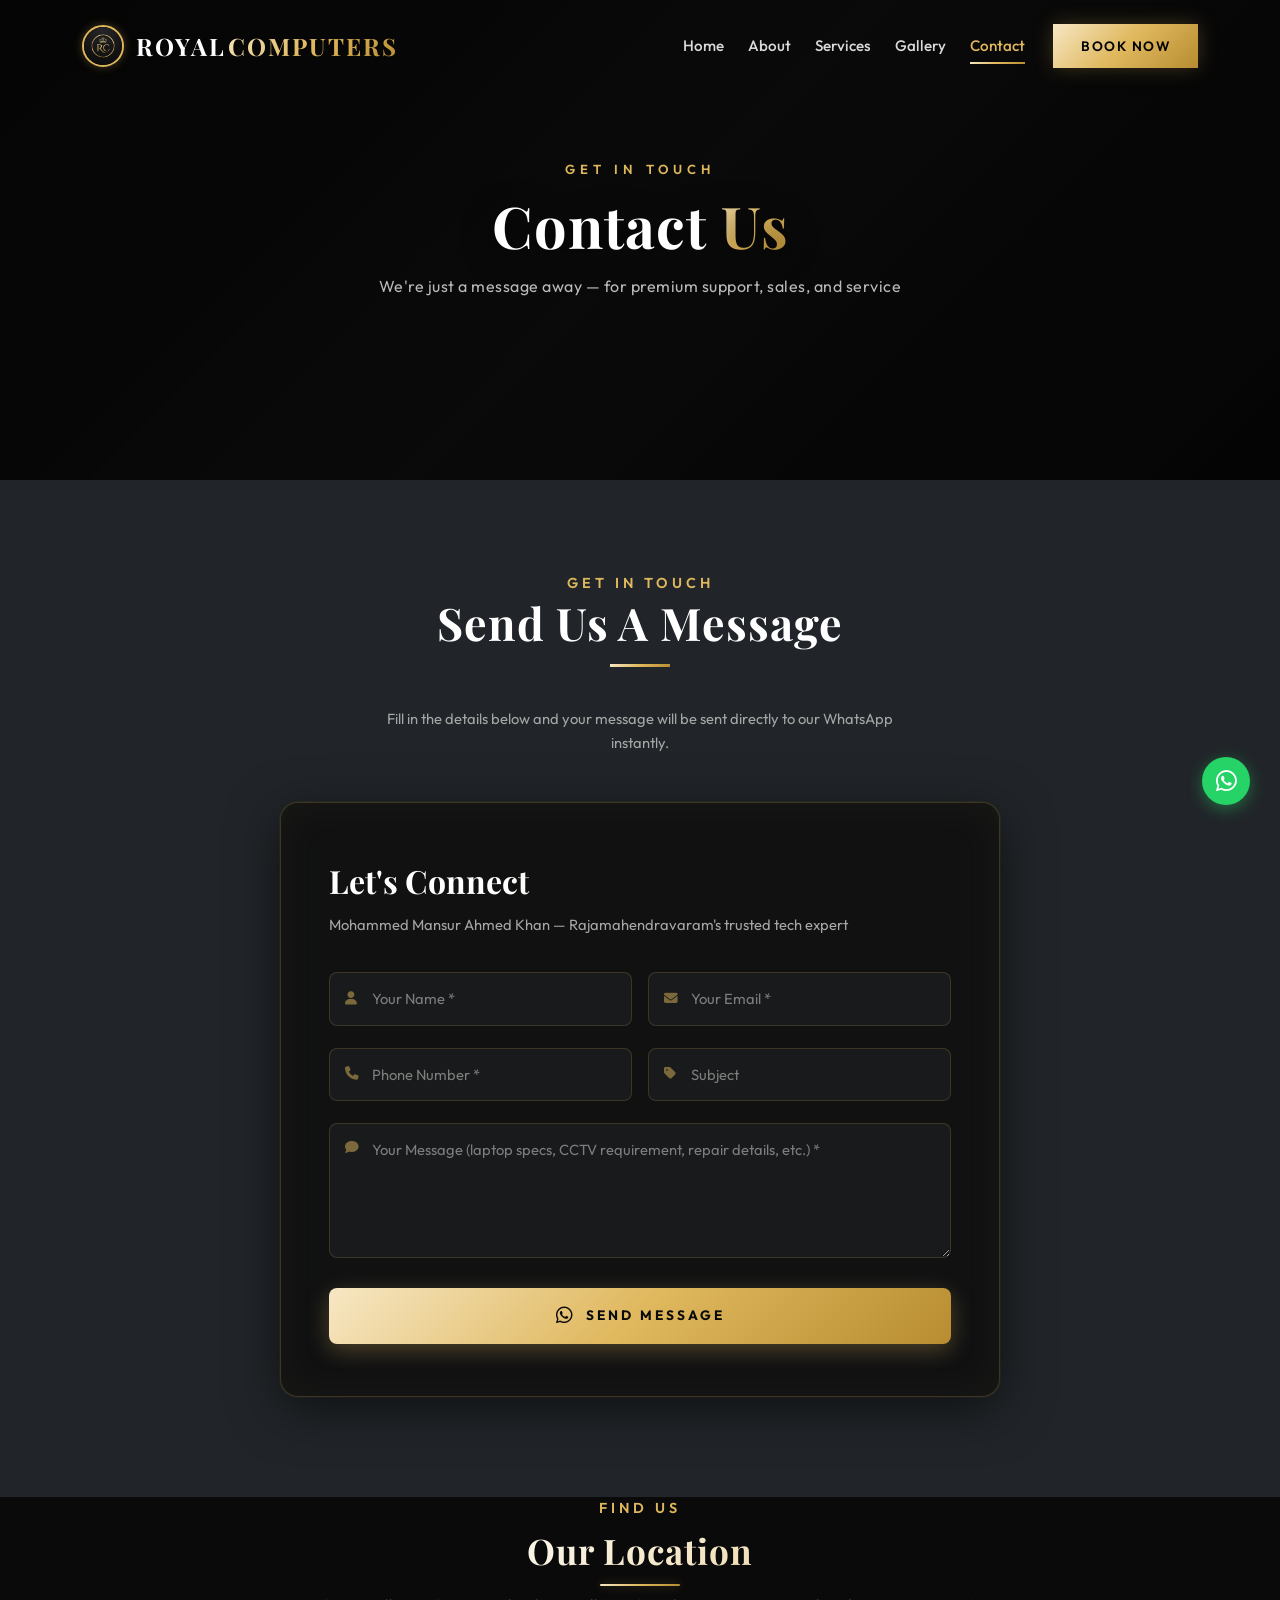
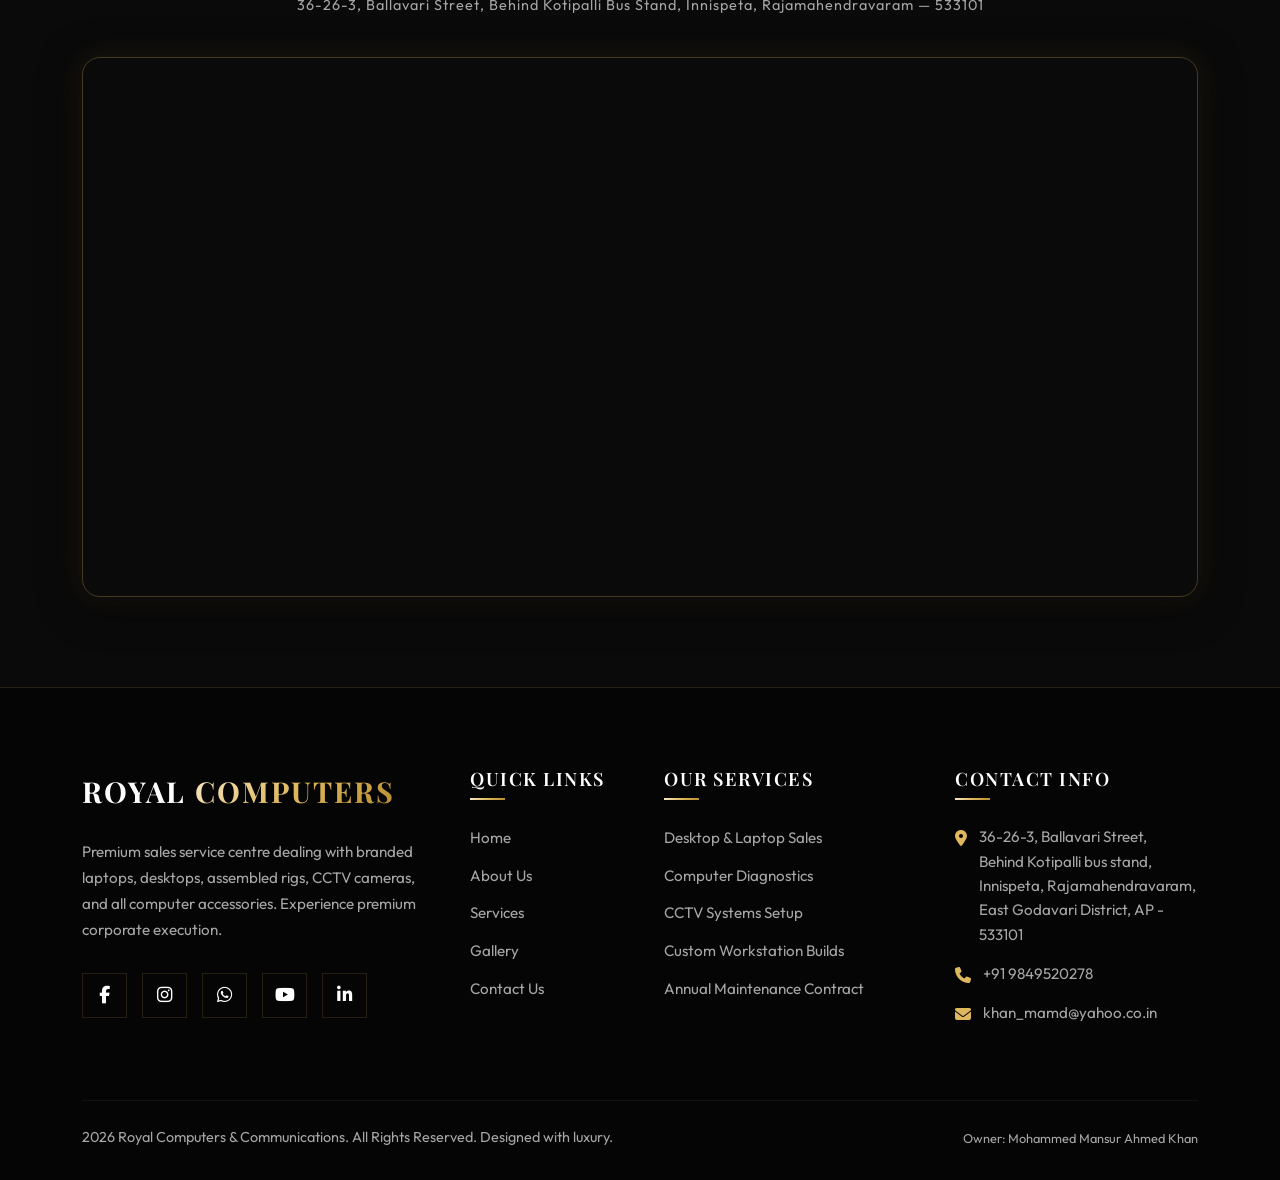
<file: contact.html>
<!DOCTYPE html>
<html lang="en">
<head>
    <meta charset="UTF-8">
    <meta name="viewport" content="width=device-width, initial-scale=1.0">
    <title>Contact Us | Royal Computers &amp; Communications</title>
    <meta name="description" content="Contact Royal Computers &amp; Communications in Rajamahendravaram. Call 9849520278 or send a WhatsApp message for laptop repairs, printer services, or CCTV setups.">
    <meta name="keywords" content="Contact Royal Computers, Rajahmundry Computer Store Address, Mansur Khan Phone Number">
    <meta name="author" content="Mohammed Mansur Ahmed Khan">

    <!-- Bootstrap 5 CSS -->
    <link href="https://cdn.jsdelivr.net/npm/bootstrap@5.3.2/dist/css/bootstrap.min.css" rel="stylesheet">
    
    <!-- FontAwesome 6 Icons -->
    <link href="https://cdnjs.cloudflare.com/ajax/libs/font-awesome/6.4.2/css/all.min.css" rel="stylesheet">
    
    <!-- AOS Scroll Animations CSS -->
    <link href="https://unpkg.com/aos@2.3.1/dist/aos.css" rel="stylesheet">
    
    <!-- Custom Luxury Styling -->
    <link href="css/style.css" rel="stylesheet">

    <style>
        /* =============================================
           CONTACT PAGE – SELF-CONTAINED STYLES
           ============================================= */

        /* ---- Centered form wrapper ---- */
        .contact-center-wrap {
            max-width: 720px;
            margin: 0 auto;
        }

        /* ---- Glassmorphism Form Card ---- */
        .contact-glass-card {
            background: rgba(14, 14, 14, 0.82);
            backdrop-filter: blur(18px);
            -webkit-backdrop-filter: blur(18px);
            border: 1.5px solid rgba(223,183,92,0.22);
            border-radius: 18px;
            padding: 52px 48px;
            box-shadow: 0 12px 50px rgba(0,0,0,0.55),
                        0 0 0 1px rgba(223,183,92,0.06),
                        0 0 40px rgba(223,183,92,0.05) inset;
            transition: border-color 0.4s ease, box-shadow 0.4s ease;
        }
        .contact-glass-card:hover {
            border-color: rgba(223,183,92,0.45);
            box-shadow: 0 16px 60px rgba(0,0,0,0.6),
                        0 0 35px rgba(223,183,92,0.18);
        }
        @media (max-width: 575.98px) { .contact-glass-card { padding: 35px 22px; } }

        /* ---- Form heading ---- */
        .contact-form-heading {
            font-family: 'Playfair Display', serif;
            font-size: 2rem;
            font-weight: 700;
            margin-bottom: 6px;
            background: linear-gradient(135deg, #fff 30%, #dfb75c 100%);
            -webkit-background-clip: text;
            -webkit-text-fill-color: transparent;
            background-clip: text;
        }
        .contact-form-sub {
            color: #a6a6a6;
            font-size: 0.92rem;
            margin-bottom: 36px;
        }

        /* ---- Input Fields ---- */
        .cf-group {
            position: relative;
            margin-bottom: 22px;
        }
        .cf-group .cf-icon {
            position: absolute;
            left: 16px;
            top: 50%;
            transform: translateY(-50%);
            color: rgba(223,183,92,0.5);
            font-size: 0.85rem;
            pointer-events: none;
            transition: color 0.3s ease;
        }
        .cf-group.textarea-group .cf-icon {
            top: 18px;
            transform: none;
        }
        .cf-input {
            width: 100%;
            background: rgba(255,255,255,0.04);
            border: 1.5px solid rgba(223,183,92,0.18);
            border-radius: 8px;
            color: #fff;
            font-family: 'Outfit', sans-serif;
            font-size: 0.92rem;
            padding: 14px 16px 14px 42px;
            outline: none;
            transition: all 0.35s ease;
            caret-color: #dfb75c;
        }
        .cf-input:focus {
            border-color: rgba(223,183,92,0.7);
            background: rgba(255,255,255,0.07);
            box-shadow: 0 0 14px rgba(223,183,92,0.18), 0 0 0 2px rgba(223,183,92,0.08);
        }
        .cf-input:focus + .cf-icon,
        .cf-group:focus-within .cf-icon {
            color: #dfb75c;
        }
        .cf-input::placeholder { color: rgba(166,166,166,0.7); }
        textarea.cf-input { resize: vertical; min-height: 135px; padding-top: 14px; }

        /* ---- Submit Button ---- */
        .cf-submit-btn {
            width: 100%;
            height: 56px;
            border: none;
            border-radius: 8px;
            background: linear-gradient(135deg, #f7e7c4 0%, #dfb75c 50%, #b88d32 100%);
            color: #0a0a0a;
            font-family: 'Outfit', sans-serif;
            font-size: 0.85rem;
            font-weight: 700;
            letter-spacing: 3px;
            text-transform: uppercase;
            cursor: pointer;
            position: relative;
            overflow: hidden;
            transition: all 0.38s cubic-bezier(0.16,1,0.3,1);
            box-shadow: 0 6px 22px rgba(223,183,92,0.3);
            margin-top: 10px;
            display: flex;
            align-items: center;
            justify-content: center;
            gap: 10px;
        }
        .cf-submit-btn::after {
            content: '';
            position: absolute;
            inset: 0;
            background: rgba(255,255,255,0);
            transition: background 0.35s ease;
        }
        .cf-submit-btn:hover {
            transform: translateY(-3px);
            box-shadow: 0 10px 35px rgba(223,183,92,0.55), 0 0 60px rgba(223,183,92,0.2);
        }
        .cf-submit-btn:hover::after { background: rgba(255,255,255,0.08); }
        .cf-submit-btn:active { transform: translateY(0); }

        /* Success toast */
        .cf-toast {
            display: none;
            background: linear-gradient(135deg, #1a1a1a, #111);
            border: 1.5px solid #dfb75c;
            border-radius: 10px;
            padding: 16px 22px;
            color: #dfb75c;
            font-family: 'Outfit', sans-serif;
            font-size: 0.9rem;
            margin-top: 16px;
            text-align: center;
            box-shadow: 0 0 20px rgba(223,183,92,0.2);
            animation: toastIn 0.5s ease;
        }
        @keyframes toastIn {
            from { opacity:0; transform:translateY(12px); }
            to   { opacity:1; transform:translateY(0); }
        }

        /* ---- MAP SECTION ---- */
        .map-section {
            padding: 0 0 90px;
        }
        .map-heading-wrap {
            text-align: center;
            margin-bottom: 40px;
        }
        .map-heading {
            font-family: 'Playfair Display', serif;
            font-size: 2.2rem;
            font-weight: 700;
            background: linear-gradient(135deg, #fff 30%, #dfb75c 100%);
            -webkit-background-clip: text;
            -webkit-text-fill-color: transparent;
            background-clip: text;
            margin-bottom: 12px;
        }
        .map-divider {
            width: 80px;
            height: 2px;
            background: linear-gradient(135deg, #f7e7c4, #dfb75c, #b88d32);
            margin: 0 auto 8px;
            border-radius: 2px;
            box-shadow: 0 0 10px rgba(223,183,92,0.4);
        }
        .map-subtitle {
            color: #a6a6a6;
            font-size: 0.9rem;
            font-family: 'Outfit', sans-serif;
            letter-spacing: 1px;
        }
        .map-container {
            width: 100%;
            height: 540px;
            border-radius: 18px;
            overflow: hidden;
            border: 1.5px solid rgba(223,183,92,0.28);
            box-shadow: 0 8px 40px rgba(0,0,0,0.5), 0 0 30px rgba(223,183,92,0.12);
            transition: border-color 0.4s ease, box-shadow 0.4s ease;
        }
        .map-container:hover {
            border-color: rgba(223,183,92,0.65);
            box-shadow: 0 12px 50px rgba(0,0,0,0.6), 0 0 40px rgba(223,183,92,0.22);
        }
        .map-container iframe {
            width: 100%;
            height: 100%;
            border: none;
            display: block;
        }
        @media (max-width: 767.98px) {
            .map-container { height: 340px; }
            .map-heading { font-size: 1.7rem; }
        }
    </style>
</head>
<body>

    <!-- ==========================================
         PRELOADER
         ========================================== -->
    <div id="preloader">
        <div class="loader-content">
            <div class="loader-logo">ROYAL <span>COMPUTERS</span></div>
            <div class="loader-spinner"></div>
        </div>
    </div>

    <!-- ==========================================
         SCROLL PROGRESS BAR
         ========================================== -->
    <div class="scroll-progress-container">
        <div class="scroll-progress-bar"></div>
    </div>

    <!-- ==========================================
         NAVBAR
         ========================================== -->
    <nav class="navbar navbar-expand-lg fixed-top navbar-dark navbar-scrolled">
        <div class="container">
            <a class="navbar-brand" href="index.html">
                <div class="navbar-logo-circle">
                    <img src="images/logo.png" alt="Royal Computers Logo">
                </div>
                ROYAL <span>COMPUTERS</span>
            </a>
            <button class="navbar-toggler" type="button" data-bs-toggle="collapse" data-bs-target="#royalNavbar" aria-controls="royalNavbar" aria-expanded="false" aria-label="Toggle navigation">
                <span></span>
                <span></span>
                <span></span>
            </button>
            <div class="collapse navbar-collapse" id="royalNavbar">
                <ul class="navbar-nav ms-auto mb-2 mb-lg-0 align-items-center">
                    <li class="nav-item"><a class="nav-link" href="index.html">Home</a></li>
                    <li class="nav-item"><a class="nav-link" href="about.html">About</a></li>
                    <li class="nav-item"><a class="nav-link" href="service.html">Services</a></li>
                    <li class="nav-item"><a class="nav-link" href="gallery.html">Gallery</a></li>
                    <li class="nav-item"><a class="nav-link active" href="contact.html">Contact</a></li>
                    <li class="nav-item ms-lg-3 nav-btn-container">
                        <a class="btn btn-gold" href="contact.html">Book Now</a>
                    </li>
                </ul>
            </div>
        </div>
    </nav>

    <!-- ==========================================
         CONTACT BANNER
         ========================================== -->
    <section class="contact-banner-section">
        <!-- Dark overlay -->
        <div class="contact-banner-overlay"></div>
        <!-- Centered content -->
        <div class="contact-banner-content" data-aos="fade-up">
            <p class="contact-banner-sub">Get in Touch</p>
            <h1 class="contact-banner-title">Contact <span>Us</span></h1>
            <p class="contact-banner-desc">We're just a message away — for premium support, sales, and service</p>
            <nav aria-label="breadcrumb">
                
            </nav>
        </div>
    </section>

    <style>
        /* ---- Contact Banner ---- */
        .contact-banner-section {
            position: relative;
            width: 100%;
            height: 480px;
            background-image: url('https://images.unsplash.com/photo-1531482615713-2afd69097998?q=80&w=1920&auto=format&fit=crop'); /* Premium support/tech theme */
            background-size: cover;
            background-position: center center;
            background-repeat: no-repeat;
            background-attachment: fixed;
            display: flex;
            align-items: center;
            justify-content: center;
            overflow: hidden;
        }
        /* Fallback if fixed attachment causes issues on mobile */
        @media (max-width: 767.98px) {
            .contact-banner-section {
                height: 380px;
                background-attachment: scroll;
            }
        }
        .contact-banner-overlay {
            position: absolute;
            inset: 0;
            background: linear-gradient(
                135deg,
                rgba(3, 3, 3, 0.80) 0%,
                rgba(10, 10, 10, 0.65) 50%,
                rgba(3, 3, 3, 0.82) 100%
            );
            z-index: 1;
        }
        .contact-banner-content {
            position: relative;
            z-index: 2;
            text-align: center;
            padding: 0 20px;
            width: 100%;
        }
        .contact-banner-sub {
            font-family: 'Outfit', sans-serif;
            font-size: 0.82rem;
            text-transform: uppercase;
            letter-spacing: 5px;
            color: #dfb75c;
            font-weight: 600;
            margin-bottom: 12px;
        }
        .contact-banner-title {
            font-family: 'Playfair Display', serif;
            font-size: 3.6rem;
            font-weight: 700;
            color: #ffffff;
            line-height: 1.15;
            margin-bottom: 16px;
            text-shadow: 0 4px 30px rgba(0,0,0,0.6);
        }
        .contact-banner-title span {
            background: linear-gradient(135deg, #f7e7c4 0%, #dfb75c 50%, #b88d32 100%);
            -webkit-background-clip: text;
            -webkit-text-fill-color: transparent;
            background-clip: text;
        }
        .contact-banner-desc {
            font-family: 'Outfit', sans-serif;
            font-size: 1rem;
            color: rgba(255,255,255,0.72);
            margin-bottom: 22px;
            letter-spacing: 0.5px;
        }
        /* Breadcrumb inside banner */
        .contact-banner-section .breadcrumb {
            justify-content: center;
            background: transparent;
            padding: 0;
            margin: 0;
        }
        .contact-banner-section .breadcrumb-item a {
            color: #dfb75c;
            text-decoration: none;
            font-family: 'Outfit', sans-serif;
            font-size: 0.82rem;
            letter-spacing: 2px;
            text-transform: uppercase;
            transition: color 0.3s ease;
        }
        .contact-banner-section .breadcrumb-item a:hover { color: #f7e7c4; }
        .contact-banner-section .breadcrumb-item.active {
            color: rgba(255,255,255,0.55);
            font-family: 'Outfit', sans-serif;
            font-size: 0.82rem;
            letter-spacing: 2px;
            text-transform: uppercase;
        }
        .contact-banner-section .breadcrumb-item + .breadcrumb-item::before {
            color: rgba(223,183,92,0.5);
            content: "/";
        }
        @media (max-width: 575.98px) {
            .contact-banner-title { font-size: 2.4rem; }
            .contact-banner-desc  { font-size: 0.88rem; }
        }
    </style>

    <!-- ==========================================
         CENTERED CONTACT FORM SECTION
         ========================================== -->
    <section class="section-padding bg-dark" id="contact-form-section" style="padding-top: 90px;">
        <div class="container">

            <!-- Section heading -->
            <div class="text-center mb-5" data-aos="fade-up">
                <span class="section-subtitle">Get In Touch</span>
                <h2 class="section-title">Send Us A Message</h2>
                <p style="color:#a6a6a6; max-width:540px; margin:14px auto 0; font-size:0.92rem;">
                    Fill in the details below and your message will be sent directly to our WhatsApp instantly.
                </p>
            </div>

            <!-- Centered glass form -->
            <div class="contact-center-wrap" data-aos="fade-up" data-aos-delay="150">
                <div class="contact-glass-card">

                    <div class="contact-form-heading">Let's Connect</div>
                    <p class="contact-form-sub">Mohammed Mansur Ahmed Khan — Rajamahendravaram's trusted tech expert</p>

                    <form id="contactForm" novalidate>
                        <!-- Row 1: Name + Email -->
                        <div class="row g-3">
                            <div class="col-sm-6">
                                <div class="cf-group">
                                    <input type="text" class="cf-input" id="cf-name" placeholder="Your Name *" required>
                                    <i class="fas fa-user cf-icon"></i>
                                </div>
                            </div>
                            <div class="col-sm-6">
                                <div class="cf-group">
                                    <input type="email" class="cf-input" id="cf-email" placeholder="Your Email *" required>
                                    <i class="fas fa-envelope cf-icon"></i>
                                </div>
                            </div>
                        </div>

                        <!-- Row 2: Phone + Subject -->
                        <div class="row g-3">
                            <div class="col-sm-6">
                                <div class="cf-group">
                                    <input type="tel" class="cf-input" id="cf-phone" placeholder="Phone Number *" required>
                                    <i class="fas fa-phone cf-icon"></i>
                                </div>
                            </div>
                            <div class="col-sm-6">
                                <div class="cf-group">
                                    <input type="text" class="cf-input" id="cf-subject" placeholder="Subject" >
                                    <i class="fas fa-tag cf-icon"></i>
                                </div>
                            </div>
                        </div>

                        <!-- Message -->
                        <div class="cf-group textarea-group">
                            <textarea class="cf-input" id="cf-message" placeholder="Your Message (laptop specs, CCTV requirement, repair details, etc.) *" required></textarea>
                            <i class="fas fa-comment cf-icon"></i>
                        </div>

                        <!-- Submit -->
                        <button type="submit" class="cf-submit-btn" id="cf-submit">
                            <i class="fab fa-whatsapp" style="font-size:1.2rem;"></i>
                            SEND MESSAGE
                        </button>

                        <!-- Toast feedback -->
                        <div class="cf-toast" id="cf-toast">
                            <i class="fab fa-whatsapp me-2"></i> Opening WhatsApp with your message details…
                        </div>
                    </form>

                </div>
            </div><!-- /contact-center-wrap -->

        </div>
    </section>

    <!-- ==========================================
         OUR LOCATION / MAP SECTION
         ========================================== -->
    <section class="map-section" id="our-location">
        <div class="container">

            <!-- Heading -->
            <div class="map-heading-wrap" data-aos="fade-up">
                <p class="section-subtitle">Find Us</p>
                <h2 class="map-heading">Our Location</h2>
                <div class="map-divider"></div>
                <p class="map-subtitle">36-26-3, Ballavari Street, Behind Kotipalli Bus Stand, Innispeta, Rajamahendravaram — 533101</p>
            </div>

            <!-- Full-Width Colorful Map -->
            <div class="map-container" data-aos="fade-up" data-aos-delay="150">
                <iframe
                    src="https://www.google.com/maps/embed?pb=!1m18!1m12!1m3!1d3817.4940295637697!2d81.77573597497457!3d17.006009583489786!2m3!1f0!2f0!3f0!3m2!1i1024!2i768!4f13.1!3m3!1m2!1s0x3a37a4a58de54437%3A0xca73a2d0bdbde33!2sKotipalli%20Bus%20Stand%20Rd%2C%20Innispeta%2C%20Rajamahendravaram%2C%20Andhra%20Pradesh%20533101!5e0!3m2!1sen!2sin!4v1719219600000!5m2!1sen!2sin"
                    allowfullscreen=""
                    loading="lazy"
                    referrerpolicy="no-referrer-when-downgrade"
                    title="Royal Computers Location - Rajamahendravaram">
                </iframe>
            </div>

        </div>
    </section>

    <!-- ==========================================
         FOOTER
         ========================================== -->
    <footer>
        <div class="container">
            <div class="row g-5">
                <!-- Column 1: Info -->
                <div class="col-lg-4 col-md-6">
                    <div class="footer-logo">ROYAL <span>COMPUTERS</span></div>
                    <p class="footer-desc">Premium sales  service centre dealing with branded laptops, desktops, assembled rigs, CCTV cameras, and all computer accessories. Experience premium corporate execution.</p>
                    <div class="social-links-grid">
                        <a href="https://facebook.com" target="_blank" class="social-icon-btn"><i class="fab fa-facebook-f"></i></a>
                        <a href="https://instagram.com" target="_blank" class="social-icon-btn"><i class="fab fa-instagram"></i></a>
                        <a href="https://wa.me/919849520278" target="_blank" class="social-icon-btn"><i class="fab fa-whatsapp"></i></a>
                        <a href="https://youtube.com" target="_blank" class="social-icon-btn"><i class="fab fa-youtube"></i></a>
                        <a href="https://linkedin.com" target="_blank" class="social-icon-btn"><i class="fab fa-linkedin-in"></i></a>
                    </div>
                </div>

                <!-- Column 2: Quick Links -->
                <div class="col-lg-2 col-md-6">
                    <h5 class="footer-heading">Quick Links</h5>
                    <ul class="footer-links">
                        <li><a href="index.html">Home</a></li>
                        <li><a href="about.html">About Us</a></li>
                        <li><a href="service.html">Services</a></li>
                        <li><a href="gallery.html">Gallery</a></li>
                        <li><a href="contact.html">Contact Us</a></li>
                    </ul>
                </div>

                <!-- Column 3: Services -->
                <div class="col-lg-3 col-md-6">
                    <h5 class="footer-heading">Our Services</h5>
                    <ul class="footer-links">
                        <li><a href="service.html">Desktop &amp; Laptop Sales</a></li>
                        <li><a href="service.html">Computer Diagnostics</a></li>
                        <li><a href="service.html">CCTV Systems Setup</a></li>
                        <li><a href="service.html">Custom Workstation Builds</a></li>
                        <li><a href="service.html">Annual Maintenance Contract</a></li>
                    </ul>
                </div>

                <!-- Column 4: Address Info -->
                <div class="col-lg-3 col-md-6">
                    <h5 class="footer-heading">Contact Info</h5>
                    <div class="footer-contact-item">
                        <i class="fas fa-location-dot"></i>
                        <span>36-26-3, Ballavari Street,<br>Behind Kotipalli bus stand,<br>Innispeta, Rajamahendravaram,<br>East Godavari District, AP - 533101</span>
                    </div>
                    <div class="footer-contact-item">
                        <i class="fas fa-phone"></i>
                        <span>+91 9849520278</span>
                    </div>
                    <div class="footer-contact-item">
                        <i class="fas fa-envelope"></i>
                        <span>khan_mamd@yahoo.co.in</span>
                    </div>
                </div>
            </div>

            <!-- Copyright -->
            <div class="footer-bottom">
                <div class="row align-items-center">
                    <div class="col-md-6 text-center text-md-start">
                        <p class="copyright-text"> 2026 Royal Computers &amp; Communications. All Rights Reserved. Designed with luxury.</p>
                    </div>
                    <div class="col-md-6 text-center text-md-end mt-2 mt-md-0">
                        <p class="copyright-text" style="font-size:0.8rem;">Owner: Mohammed Mansur Ahmed Khan</p>
                    </div>
                </div>
            </div>
        </div>
    </footer>

    <!-- ==========================================
         FLOATING WIDGETS
         ========================================== -->
    <a href="https://wa.me/919849520278?text=Hello%20Royal%20Computers,%20I%20would%20like%20to%20inquire%20about%20your%20services." class="floating-whatsapp" target="_blank">
        <i class="fab fa-whatsapp"></i>
    </a>

    <div id="back-to-top">
        <i class="fas fa-arrow-up"></i>
    </div>

    <!-- ==========================================
         SCRIPT FILES
         ========================================== -->
    <script src="https://cdn.jsdelivr.net/npm/bootstrap@5.3.2/dist/js/bootstrap.bundle.min.js"></script>
    <script src="https://unpkg.com/aos@2.3.1/dist/aos.js"></script>
    <script>
        AOS.init({ duration: 1000, once: true, easing: 'ease-out-cubic' });
    </script>

    <!-- URL subject param auto-fill -->
    <script>
        (function () {
            const urlParams = new URLSearchParams(window.location.search);
            const subject = urlParams.get('subject');
            if (subject) {
                const sf = document.getElementById('cf-subject');
                if (sf) sf.value = decodeURIComponent(subject);
            }
        })();
    </script>

    <!-- Custom JS (preloader, navbar, counter, scroll bar, etc.) -->
    <script src="js/main.js"></script>

    <!-- ==========================================
         WHATSAPP FORM SUBMISSION (self-contained)
         ========================================== -->
    <script>
    (function () {
        'use strict';

        const WHATSAPP_NUMBER = '919849520278';   // Country code + number, no + sign

        const form    = document.getElementById('contactForm');
        const toast   = document.getElementById('cf-toast');
        const submitBtn = document.getElementById('cf-submit');

        form.addEventListener('submit', function (e) {
            e.preventDefault();

            const name    = document.getElementById('cf-name').value.trim();
            const email   = document.getElementById('cf-email').value.trim();
            const phone   = document.getElementById('cf-phone').value.trim();
            const subject = document.getElementById('cf-subject').value.trim();
            const message = document.getElementById('cf-message').value.trim();

            // Basic validation
            if (!name) { highlight('cf-name', 'Name is required'); return; }
            if (!email || !/^[^\s@]+@[^\s@]+\.[^\s@]+$/.test(email)) { highlight('cf-email', 'Valid email is required'); return; }
            if (!phone) { highlight('cf-phone', 'Phone number is required'); return; }
            if (!message) { highlight('cf-message', 'Message is required'); return; }

            // Build the WhatsApp message
            const waText =
                `*📩 New Enquiry — Royal Computers Website*\n\n` +
                `*Name:* ${name}\n` +
                `*Email:* ${email}\n` +
                `*Phone:* ${phone}\n` +
                (subject ? `*Subject:* ${subject}\n` : '') +
                `\n*Message:*\n${message}\n\n` +
                `_Sent from the Royal Computers contact form_`;

            const waURL = `https://wa.me/${WHATSAPP_NUMBER}?text=${encodeURIComponent(waText)}`;

            // Show feedback toast
            toast.style.display = 'block';

            // Button loading state
            submitBtn.innerHTML = '<i class="fas fa-spinner fa-spin" style="font-size:1.1rem;"></i> &nbsp;Opening WhatsApp…';
            submitBtn.disabled = true;

            // Open WhatsApp after short delay
            setTimeout(() => {
                window.open(waURL, '_blank');

                // Reset form after sending
                setTimeout(() => {
                    form.reset();
                    toast.style.display = 'none';
                    submitBtn.innerHTML = '<i class="fab fa-whatsapp" style="font-size:1.2rem;"></i> SEND MESSAGE';
                    submitBtn.disabled = false;
                }, 3000);
            }, 600);
        });

        function highlight(id, msg) {
            const el = document.getElementById(id);
            if (!el) return;
            el.style.borderColor = '#e74c3c';
            el.style.boxShadow   = '0 0 12px rgba(231,76,60,0.3)';
            el.focus();
            el.setAttribute('placeholder', msg);
            setTimeout(() => {
                el.style.borderColor = '';
                el.style.boxShadow   = '';
            }, 2500);
        }
    })();
    </script>

</body>
</html>
</file>
<file: css/style.css>
/* 
   Royal Computers & Communications 
   Luxury Premium Styling Stylesheet (CSS3)
   Theme: Obsidian Black & Royal Metallic Gold
*/

/* --- Google Fonts --- */
@import url('https://fonts.googleapis.com/css2?family=Outfit:wght@300;400;500;600;700&family=Playfair+Display:ital,wght@0,400;0,600;0,700;1,400&display=swap');

/* --- CSS Variables --- */
:root {
    --dark-bg: #0a0a0a;
    --dark-card: rgba(18, 18, 18, 0.7);
    --dark-card-hover: rgba(26, 26, 26, 0.9);
    --gold-primary: #dfb75c;
    --gold-light: #f7e7c4;
    --gold-dark: #b88d32;
    --gold-gradient: linear-gradient(135deg, #f7e7c4 0%, #dfb75c 50%, #b88d32 100%);
    --gold-text-gradient: linear-gradient(135deg, #fff 30%, #dfb75c 100%);
    --text-white: #ffffff;
    --text-muted: #a6a6a6;
    --border-glass: rgba(223, 183, 92, 0.15);
    --border-glass-hover: rgba(223, 183, 92, 0.4);
    --font-heading: 'Playfair Display', serif;
    --font-body: 'Outfit', sans-serif;
    --glow-shadow: 0 0 20px rgba(223, 183, 92, 0.25);
    --glow-shadow-hover: 0 0 35px rgba(223, 183, 92, 0.45);
    --transition-smooth: all 0.4s cubic-bezier(0.16, 1, 0.3, 1);
}

/* --- Base Reset --- */
* {
    margin: 0;
    padding: 0;
    box-sizing: border-box;
}

html {
    scroll-behavior: smooth;
    overflow-x: hidden;
}

body {
    background-color: var(--dark-bg);
    color: var(--text-white);
    font-family: var(--font-body);
    overflow-x: hidden;
    line-height: 1.6;
}

/* --- Custom Scrollbar --- */
::-webkit-scrollbar {
    width: 8px;
}
::-webkit-scrollbar-track {
    background: var(--dark-bg);
}
::-webkit-scrollbar-thumb {
    background: var(--gold-dark);
    border-radius: 4px;
}
::-webkit-scrollbar-thumb:hover {
    background: var(--gold-primary);
}

/* --- Selection Color --- */
::selection {
    background-color: var(--gold-dark);
    color: var(--text-white);
}

/* --- Preloader / Loading Screen --- */
#preloader {
    position: fixed;
    top: 0;
    left: 0;
    width: 100%;
    height: 100%;
    background-color: #050505;
    display: flex;
    justify-content: center;
    align-items: center;
    z-index: 99999;
    transition: opacity 0.6s ease, visibility 0.6s ease;
}
.loader-content {
    text-align: center;
}
.loader-logo {
    font-family: var(--font-heading);
    font-size: 2.5rem;
    font-weight: 700;
    color: var(--gold-primary);
    letter-spacing: 4px;
    margin-bottom: 20px;
    background: var(--gold-gradient);
    -webkit-background-clip: text;
    -webkit-text-fill-color: transparent;
    animation: pulseLogo 2s infinite ease-in-out;
}
.loader-spinner {
    width: 50px;
    height: 50px;
    border: 3px solid rgba(223, 183, 92, 0.1);
    border-top: 3px solid var(--gold-primary);
    border-radius: 50%;
    margin: 0 auto;
    animation: spin 1s linear infinite;
}
@keyframes spin {
    0% { transform: rotate(0deg); }
    100% { transform: rotate(360deg); }
}
@keyframes pulseLogo {
    0%, 100% { opacity: 0.6; transform: scale(0.98); }
    50% { opacity: 1; transform: scale(1.02); }
}

/* --- Scroll Progress Bar --- */
.scroll-progress-container {
    position: fixed;
    top: 0;
    left: 0;
    width: 100%;
    height: 4px;
    z-index: 10000;
    background: transparent;
}
.scroll-progress-bar {
    height: 100%;
    width: 0%;
    background: var(--gold-gradient);
    box-shadow: 0 0 10px var(--gold-primary);
}

/* --- Custom Cursor --- */
.custom-cursor-dot,
.custom-cursor-outline {
    position: fixed;
    pointer-events: none;
    z-index: 999999;
    border-radius: 50%;
    opacity: 0;
    transition: opacity 0.3s ease;
    transform: translate(-50%, -50%);
}
.custom-cursor-dot {
    width: 8px;
    height: 8px;
    background-color: var(--gold-primary);
    box-shadow: 0 0 10px var(--gold-primary);
}
.custom-cursor-outline {
    width: 40px;
    height: 40px;
    border: 1.5px solid var(--gold-primary);
    box-shadow: var(--glow-shadow);
    transition: width 0.2s ease, height 0.2s ease, opacity 0.3s ease;
}
body:hover .custom-cursor-dot,
body:hover .custom-cursor-outline {
    opacity: 1;
}

/* Hide cursor elements on touch devices */
@media (max-width: 991.98px) {
    .custom-cursor-dot,
    .custom-cursor-outline {
        display: none !important;
    }
    body {
        cursor: auto !important;
    }
}

/* --- Typography & Global Headings --- */
h1, h2, h3, h4, h5, h6 {
    font-family: var(--font-heading);
    color: var(--text-white);
    letter-spacing: 1px;
}
.text-gold {
    color: var(--gold-primary) !important;
}
.text-gold-gradient {
    background: var(--gold-gradient);
    -webkit-background-clip: text;
    -webkit-text-fill-color: transparent;
    display: inline-block;
}
.section-subtitle {
    font-family: var(--font-body);
    font-size: 0.9rem;
    text-transform: uppercase;
    letter-spacing: 4px;
    color: var(--gold-primary);
    margin-bottom: 10px;
    font-weight: 600;
}
.section-title {
    font-size: 2.8rem;
    font-weight: 700;
    margin-bottom: 40px;
    position: relative;
}
.section-title::after {
    content: '';
    display: block;
    width: 60px;
    height: 3px;
    background: var(--gold-gradient);
    margin: 15px auto 0 auto;
}
.section-title.text-start::after {
    margin: 15px 0 0 0;
}

/* --- Premium Buttons --- */
.btn-gold {
    background: var(--gold-gradient);
    color: #000000;
    font-family: var(--font-body);
    font-weight: 600;
    letter-spacing: 1.5px;
    text-transform: uppercase;
    font-size: 0.85rem;
    padding: 12px 28px;
    border: none;
    border-radius: 0;
    position: relative;
    z-index: 1;
    overflow: hidden;
    transition: var(--transition-smooth);
    box-shadow: var(--glow-shadow);
}
.btn-gold:hover {
    color: var(--text-white);
    box-shadow: var(--glow-shadow-hover);
    transform: translateY(-2px);
}
.btn-gold::before {
    content: '';
    position: absolute;
    top: 0;
    left: -100%;
    width: 100%;
    height: 100%;
    background: linear-gradient(90deg, transparent, rgba(255, 255, 255, 0.3), transparent);
    transition: 0.5s;
    z-index: -1;
}
.btn-gold:hover::before {
    left: 100%;
}

.btn-outline-gold {
    background: transparent;
    color: var(--gold-primary);
    border: 1.5px solid var(--gold-primary);
    font-family: var(--font-body);
    font-weight: 600;
    letter-spacing: 1.5px;
    text-transform: uppercase;
    font-size: 0.85rem;
    padding: 11px 27px;
    border-radius: 0;
    transition: var(--transition-smooth);
}
.btn-outline-gold:hover {
    background: var(--gold-gradient);
    color: #000000;
    box-shadow: var(--glow-shadow);
    transform: translateY(-2px);
    border-color: transparent;
}

/* --- Sticky Navbar --- */
.navbar {
    padding: 20px 0;
    transition: var(--transition-smooth);
    background: transparent;
    border-bottom: 1px solid transparent;
}
.navbar.navbar-scrolled {
    padding: 12px 0;
    background: rgba(10, 10, 10, 0.95);
    backdrop-filter: blur(15px);
    border-bottom: 1px solid var(--border-glass);
    box-shadow: 0 5px 25px rgba(0, 0, 0, 0.5);
}
.navbar-brand {
    font-family: var(--font-heading);
    font-size: 1.5rem;
    font-weight: 700;
    letter-spacing: 2px;
    color: var(--text-white) !important;
    transition: var(--transition-smooth);
}
.navbar-brand span {
    background: var(--gold-gradient);
    -webkit-background-clip: text;
    -webkit-text-fill-color: transparent;
}
.navbar-nav .nav-link {
    font-family: var(--font-body);
    font-size: 0.95rem;
    font-weight: 500;
    color: var(--text-white) !important;
    margin: 0 12px;
    padding: 6px 0 !important;
    position: relative;
    transition: var(--transition-smooth);
    opacity: 0.85;
}
.navbar-nav .nav-link::after {
    content: '';
    position: absolute;
    bottom: 0;
    left: 0;
    width: 0;
    height: 2px;
    background: var(--gold-gradient);
    transition: var(--transition-smooth);
}
.navbar-nav .nav-link:hover,
.navbar-nav .nav-link.active {
    opacity: 1;
    color: var(--gold-primary) !important;
}
.navbar-nav .nav-link:hover::after,
.navbar-nav .nav-link.active::after {
    width: 100%;
}
.navbar-toggler {
    border: none;
    padding: 0;
    width: 30px;
    height: 24px;
    position: relative;
    background: transparent;
}
.navbar-toggler:focus {
    box-shadow: none;
}
.navbar-toggler span {
    display: block;
    position: absolute;
    height: 2px;
    width: 100%;
    background: var(--gold-primary);
    border-radius: 2px;
    opacity: 1;
    left: 0;
    transform: rotate(0deg);
    transition: 0.25s ease-in-out;
}
.navbar-toggler span:nth-child(1) { top: 0px; }
.navbar-toggler span:nth-child(2) { top: 10px; }
.navbar-toggler span:nth-child(3) { top: 20px; }

.navbar-toggler[aria-expanded="true"] span:nth-child(1) {
    top: 10px;
    transform: rotate(135deg);
}
.navbar-toggler[aria-expanded="true"] span:nth-child(2) {
    opacity: 0;
    left: -60px;
}
.navbar-toggler[aria-expanded="true"] span:nth-child(3) {
    top: 10px;
    transform: rotate(-135deg);
}

@media (max-width: 991.98px) {
    .navbar-collapse {
        background: rgba(10, 10, 10, 0.98);
        backdrop-filter: blur(20px);
        position: absolute;
        top: 100%;
        left: 0;
        width: 100%;
        padding: 30px;
        border-bottom: 2px solid var(--border-glass);
        transition: var(--transition-smooth);
    }
    .navbar-nav {
        text-align: right;
        align-items: flex-end;
    }
    .navbar-nav .nav-link {
        margin: 12px 0;
        display: inline-block;
        font-size: 1.1rem;
    }
    .nav-btn-container {
        text-align: right;
        margin-top: 20px;
        width: 100%;
        display: flex;
        justify-content: flex-end;
    }

    /* --- Mobile Luxury Button Overrides --- */
    .btn-gold, .btn-outline-gold {
        background: linear-gradient(135deg, #B8860B, #D4AF37, #FFD700) !important;
        color: #000000 !important;
        border: 1px solid #FFDF00 !important;
        box-shadow: 0 5px 25px rgba(184, 134, 11, 0.6), inset 0 2px 5px rgba(255, 255, 255, 0.5) !important;
        opacity: 1 !important;
        font-weight: 700 !important;
        text-shadow: 0 1px 1px rgba(255, 255, 255, 0.3) !important;
        padding: 14px 32px !important;
        font-size: 0.95rem !important;
        border-radius: 4px !important;
        position: relative;
        z-index: 1000 !important;
        /* Prevent browser dark mode auto-styling */
        -webkit-appearance: none !important;
        appearance: none !important;
    }
    .btn-gold:hover, .btn-outline-gold:hover, .btn-gold:active, .btn-outline-gold:active {
        background: linear-gradient(135deg, #FFD700, #D4AF37, #B8860B) !important;
        box-shadow: 0 8px 30px rgba(184, 134, 11, 0.8), inset 0 2px 8px rgba(255, 255, 255, 0.6) !important;
        transform: translateY(-2px) !important;
        color: #000000 !important;
    }
}

/* --- Hero Slider (Home Page) --- */
.hero-slider-container {
    height: 100vh;
    width: 100%;
    overflow: hidden;
    position: relative;
}
.carousel-inner, .carousel-item {
    height: 100%;
}
.hero-slide-bg {
    background-size: cover;
    background-position: center;
    background-repeat: no-repeat;
    height: 100%;
    width: 100%;
    position: relative;
    transform: scale(1.05);
    transition: transform 8s ease-in-out;
}
.carousel-item.active .hero-slide-bg {
    transform: scale(1);
}
.hero-overlay {
    position: absolute;
    top: 0;
    left: 0;
    width: 100%;
    height: 100%;
    background: linear-gradient(to bottom, rgba(10,10,10,0.6) 0%, rgba(10,10,10,0.9) 100%);
    z-index: 1;
}
.hero-content {
    position: absolute;
    top: 50%;
    left: 50%;
    transform: translate(-50%, -50%);
    z-index: 2;
    width: 90%;
    max-width: 900px;
    text-align: center;
}
.hero-content .section-subtitle {
    animation: fadeInUp 1s ease-in-out both;
}
.hero-content h1 {
    font-size: 4rem;
    font-weight: 700;
    margin: 15px 0 25px 0;
    line-height: 1.2;
    animation: fadeInUp 1.2s ease-in-out both;
    animation-delay: 0.3s;
}
.hero-content p.hero-desc {
    font-size: 1.2rem;
    color: var(--text-muted);
    margin-bottom: 35px;
    animation: fadeInUp 1.4s ease-in-out both;
    animation-delay: 0.6s;
}
.hero-actions {
    animation: fadeInUp 1.6s ease-in-out both;
    animation-delay: 0.9s;
}
.hero-actions .btn {
    margin: 0 10px 10px 10px;
}
@keyframes fadeInUp {
    from {
        opacity: 0;
        transform: translateY(30px);
    }
    to {
        opacity: 1;
        transform: translateY(0);
    }
}

/* Slider Controls */
.carousel-control-prev,
.carousel-control-next {
    width: 60px;
    height: 60px;
    background: rgba(18, 18, 18, 0.5);
    border: 1px solid var(--border-glass);
    border-radius: 50%;
    top: 50%;
    transform: translateY(-50%);
    opacity: 0.7;
    transition: var(--transition-smooth);
    z-index: 3;
}
.carousel-control-prev { left: 40px; }
.carousel-control-next { right: 40px; }
.carousel-control-prev:hover,
.carousel-control-next:hover {
    background: var(--gold-gradient);
    opacity: 1;
    color: #000;
    border-color: transparent;
    box-shadow: var(--glow-shadow);
}
.carousel-control-prev-icon,
.carousel-control-next-icon {
    filter: invert(1) sepia(1) saturate(5) hue-rotate(340deg);
    width: 20px;
    height: 20px;
}
.carousel-control-prev:hover .carousel-control-prev-icon,
.carousel-control-next:hover .carousel-control-next-icon {
    filter: invert(0);
}

/* Indicators */
.carousel-indicators [data-bs-target] {
    width: 12px;
    height: 12px;
    border-radius: 50%;
    background-color: transparent;
    border: 2px solid var(--gold-primary);
    opacity: 0.5;
    margin: 0 6px;
    transition: var(--transition-smooth);
}
.carousel-indicators .active {
    background-color: var(--gold-primary);
    opacity: 1;
    transform: scale(1.2);
}

@media (max-width: 767.98px) {
    .hero-content h1 {
        font-size: 2.5rem;
    }
    .hero-content p.hero-desc {
        font-size: 1rem;
    }
    .carousel-control-prev,
    .carousel-control-next {
        display: none;
    }
}

/* --- General Banner (Sub-Pages Header) --- */
.page-banner {
    padding: 180px 0 100px 0;
    background: linear-gradient(rgba(10, 10, 10, 0.8), rgba(10, 10, 10, 0.95)), url('https://images.unsplash.com/photo-1600132806370-bf17e65e942f?q=80&w=1920&auto=format&fit=crop') no-repeat center center;
    background-size: cover;
    text-align: center;
    position: relative;
    border-bottom: 1px solid var(--border-glass);
}
.page-banner h1 {
    font-size: 3.5rem;
    font-weight: 700;
    margin-bottom: 15px;
    background: var(--gold-gradient);
    -webkit-background-clip: text;
    -webkit-text-fill-color: transparent;
}
.breadcrumb {
    justify-content: center;
    margin: 0;
}
.breadcrumb-item, .breadcrumb-item a {
    color: var(--text-muted);
    text-decoration: none;
    font-size: 0.9rem;
    font-weight: 500;
    text-transform: uppercase;
    letter-spacing: 1px;
}
.breadcrumb-item a:hover {
    color: var(--gold-primary);
}
.breadcrumb-item.active {
    color: var(--gold-primary);
}
.breadcrumb-item + .breadcrumb-item::before {
    color: var(--border-glass-hover);
}

/* --- Glassmorphism Cards (Equal Sized Grid) --- */
.glass-card {
    background: var(--dark-card);
    backdrop-filter: blur(12px);
    border: 1px solid var(--border-glass);
    border-radius: 0;
    padding: 35px 30px;
    height: 100%;
    transition: var(--transition-smooth);
    display: flex;
    flex-direction: column;
    justify-content: space-between;
    position: relative;
    overflow: hidden;
}
.glass-card::before {
    content: '';
    position: absolute;
    top: 0;
    left: 0;
    width: 100%;
    height: 100%;
    background: linear-gradient(180deg, rgba(223, 183, 92, 0.05) 0%, transparent 100%);
    opacity: 0;
    transition: var(--transition-smooth);
}
.glass-card:hover {
    transform: translateY(-8px);
    border-color: var(--border-glass-hover);
    box-shadow: var(--glow-shadow);
    background: var(--dark-card-hover);
}
.glass-card:hover::before {
    opacity: 1;
}

/* Equal Height & Structured Cards for Services/Products */
.service-card {
    background: var(--dark-card);
    backdrop-filter: blur(12px);
    border: 1px solid var(--border-glass);
    transition: var(--transition-smooth);
    height: 100%;
    display: flex;
    flex-direction: column;
    border-radius: 0;
    overflow: hidden;
}
.service-card-img {
    height: 240px;
    width: 100%;
    overflow: hidden;
    position: relative;
}
.service-card-img img {
    width: 100%;
    height: 100%;
    object-fit: cover;
    transition: transform 0.6s cubic-bezier(0.16, 1, 0.3, 1);
}
.service-card:hover .service-card-img img {
    transform: scale(1.08);
}
.service-card-img::after {
    content: '';
    position: absolute;
    top: 0;
    left: 0;
    width: 100%;
    height: 100%;
    background: linear-gradient(to bottom, transparent 60%, rgba(10,10,10,0.85) 100%);
}
.service-card-body {
    padding: 30px;
    flex-grow: 1;
    display: flex;
    flex-direction: column;
    justify-content: space-between;
}
.service-card-title {
    font-size: 1.35rem;
    font-weight: 600;
    margin-bottom: 15px;
    transition: var(--transition-smooth);
}
.service-card:hover .service-card-title {
    color: var(--gold-primary);
}
.service-card-text {
    color: var(--text-muted);
    font-size: 0.95rem;
    margin-bottom: 25px;
    flex-grow: 1;
}
.service-card:hover {
    transform: translateY(-8px);
    border-color: var(--border-glass-hover);
    box-shadow: var(--glow-shadow);
    background: var(--dark-card-hover);
}

/* --- Section Spacing --- */
.section-padding {
    padding: 100px 0;
}

/* --- Counters Section --- */
.counter-box {
    text-align: center;
}
.counter-number {
    font-size: 3.5rem;
    font-weight: 700;
    font-family: var(--font-heading);
    background: var(--gold-gradient);
    -webkit-background-clip: text;
    -webkit-text-fill-color: transparent;
    margin-bottom: 10px;
    display: block;
}
.counter-title {
    font-size: 1rem;
    text-transform: uppercase;
    letter-spacing: 2px;
    font-weight: 500;
    color: var(--text-white);
    margin: 0;
}

/* --- Feature Icon Box --- */
.icon-box {
    width: 70px;
    height: 70px;
    border: 1px solid var(--border-glass);
    display: flex;
    justify-content: center;
    align-items: center;
    margin-bottom: 25px;
    font-size: 1.8rem;
    color: var(--gold-primary);
    background: rgba(223, 183, 92, 0.05);
    transition: var(--transition-smooth);
    position: relative;
}
.glass-card:hover .icon-box {
    background: var(--gold-gradient);
    color: #000;
    border-color: transparent;
    box-shadow: var(--glow-shadow);
}

/* --- Brands Auto Scrolling Slider --- */
.brands-section {
    background: rgba(15, 15, 15, 0.5);
    border-top: 1px solid var(--border-glass);
    border-bottom: 1px solid var(--border-glass);
    padding: 50px 0;
    overflow: hidden;
}
.brands-slider-container {
    width: 100%;
    overflow: hidden;
    position: relative;
}
.brands-track {
    display: flex;
    width: calc(240px * 16);
    animation: scrollBrands 35s linear infinite;
}
.brand-slide {
    width: 240px;
    height: 100px;
    display: flex;
    justify-content: center;
    align-items: center;
    padding: 0 30px;
}
.brand-slide a {
    text-decoration: none;
    width: 100%;
    height: 100%;
    display: block;
}
.brand-card-inner {
    width: 100%;
    height: 100%;
    background: var(--dark-card);
    border: 1px solid var(--border-glass);
    display: flex;
    flex-direction: column;
    justify-content: center;
    align-items: center;
    transition: var(--transition-smooth);
}
.brand-card-inner:hover {
    border-color: var(--gold-primary);
    box-shadow: var(--glow-shadow);
    transform: scale(1.05);
}
.brand-card-inner i {
    font-size: 2.2rem;
    color: var(--gold-primary);
    opacity: 0.6;
    margin-bottom: 5px;
    transition: var(--transition-smooth);
}
.brand-card-inner:hover i {
    opacity: 1;
}
.brand-card-inner span {
    font-family: var(--font-body);
    font-size: 0.85rem;
    font-weight: 600;
    color: var(--text-white);
    letter-spacing: 1px;
    text-transform: uppercase;
}

@keyframes scrollBrands {
    0% { transform: translateX(0); }
    100% { transform: translateX(calc(-240px * 8)); }
}

/* --- Customer Testimonials --- */
.testimonials-section {
    position: relative;
}
.testimonial-card {
    text-align: center;
    padding: 20px 40px;
}
.testimonial-avatar {
    width: 90px;
    height: 90px;
    border-radius: 50%;
    object-fit: cover;
    margin: 0 auto 25px auto;
    border: 2.5px solid var(--gold-primary);
    box-shadow: var(--glow-shadow);
}
.testimonial-rating {
    color: var(--gold-primary);
    font-size: 0.95rem;
    margin-bottom: 20px;
}
.testimonial-text {
    font-family: var(--font-heading);
    font-size: 1.35rem;
    font-style: italic;
    line-height: 1.8;
    color: var(--text-white);
    margin-bottom: 25px;
    position: relative;
}
.testimonial-text::before {
    content: '\201C';
    font-size: 4rem;
    color: rgba(223, 183, 92, 0.15);
    position: absolute;
    top: -30px;
    left: 20%;
}
.testimonial-author {
    font-weight: 600;
    font-size: 1.1rem;
    margin-bottom: 5px;
    letter-spacing: 1px;
}
.testimonial-role {
    font-size: 0.85rem;
    color: var(--text-muted);
    text-transform: uppercase;
    letter-spacing: 2px;
}

/* --- Call To Action (CTA) --- */
.cta-section {
    background: linear-gradient(rgba(10, 10, 10, 0.85), rgba(10, 10, 10, 0.85)), url('https://images.unsplash.com/photo-1547082299-de196ea013d6?q=80&w=1920&auto=format&fit=crop') no-repeat center center;
    background-size: cover;
    background-attachment: fixed;
    padding: 120px 0;
    text-align: center;
    border-top: 1px solid var(--border-glass);
    border-bottom: 1px solid var(--border-glass);
}
.cta-section h2 {
    font-size: 3rem;
    font-weight: 700;
    margin-bottom: 25px;
}
.cta-section p {
    color: var(--text-muted);
    font-size: 1.15rem;
    max-width: 600px;
    margin: 0 auto 35px auto;
}

/* --- Team Card Section --- */
.team-card {
    background: var(--dark-card);
    border: 1px solid var(--border-glass);
    height: 100%;
    transition: var(--transition-smooth);
    overflow: hidden;
    display: flex;
    flex-direction: column;
}
.team-img-wrapper {
    height: 280px;
    overflow: hidden;
    position: relative;
}
.team-img-wrapper img {
    width: 100%;
    height: 100%;
    object-fit: cover;
    transition: transform 0.6s ease;
}
.team-card:hover .team-img-wrapper img {
    transform: scale(1.06);
}
.team-card-info {
    padding: 25px;
    text-align: center;
    flex-grow: 1;
}
.team-name {
    font-size: 1.25rem;
    font-weight: 600;
    margin-bottom: 5px;
}
.team-role {
    font-size: 0.85rem;
    text-transform: uppercase;
    color: var(--gold-primary);
    letter-spacing: 2px;
    margin-bottom: 15px;
    font-weight: 500;
}
.team-desc {
    font-size: 0.9rem;
    color: var(--text-muted);
    margin: 0;
}
.team-card:hover {
    transform: translateY(-8px);
    border-color: var(--border-glass-hover);
    box-shadow: var(--glow-shadow);
    background: var(--dark-card-hover);
}

/* --- Gallery Filter & Masonry Grid --- */
.gallery-filters {
    display: flex;
    justify-content: center;
    flex-wrap: wrap;
    margin-bottom: 50px;
    gap: 12px;
}
.filter-btn {
    background: transparent;
    color: var(--text-white);
    border: 1.5px solid var(--border-glass);
    padding: 10px 24px;
    text-transform: uppercase;
    font-size: 0.8rem;
    font-weight: 600;
    letter-spacing: 1.5px;
    transition: var(--transition-smooth);
    border-radius: 0;
}
.filter-btn:hover,
.filter-btn.active {
    background: var(--gold-gradient);
    color: #000;
    border-color: transparent;
    box-shadow: var(--glow-shadow);
}

.gallery-grid {
    display: grid;
    grid-template-columns: repeat(3, 1fr);
    gap: 25px;
}
.gallery-item {
    position: relative;
    overflow: hidden;
    height: 320px;
    border: 1px solid var(--border-glass);
    transition: var(--transition-smooth);
}
.gallery-item img {
    width: 100%;
    height: 100%;
    object-fit: cover;
    transition: transform 0.6s cubic-bezier(0.16, 1, 0.3, 1);
}
.gallery-overlay {
    position: absolute;
    top: 0;
    left: 0;
    width: 100%;
    height: 100%;
    background: rgba(10, 10, 10, 0.85);
    display: flex;
    flex-direction: column;
    justify-content: center;
    align-items: center;
    opacity: 0;
    transition: var(--transition-smooth);
    z-index: 2;
    padding: 20px;
    text-align: center;
    cursor: pointer;
}
.gallery-overlay-icon {
    font-size: 2rem;
    color: var(--gold-primary);
    margin-bottom: 15px;
    transform: translateY(20px);
    transition: transform 0.4s ease;
}
.gallery-overlay-title {
    font-size: 1.25rem;
    font-weight: 600;
    margin-bottom: 5px;
    transform: translateY(20px);
    transition: transform 0.4s ease 0.1s;
}
.gallery-overlay-tag {
    font-size: 0.8rem;
    text-transform: uppercase;
    color: var(--gold-primary);
    letter-spacing: 2px;
    transform: translateY(20px);
    transition: transform 0.4s ease 0.2s;
}

.gallery-item:hover {
    border-color: var(--gold-primary);
    box-shadow: var(--glow-shadow);
}
.gallery-item:hover img {
    transform: scale(1.08);
}
.gallery-item:hover .gallery-overlay {
    opacity: 1;
}
.gallery-item:hover .gallery-overlay-icon,
.gallery-item:hover .gallery-overlay-title,
.gallery-item:hover .gallery-overlay-tag {
    transform: translateY(0);
}

@media (max-width: 991.98px) {
    .gallery-grid {
        grid-template-columns: repeat(2, 1fr);
    }
}
@media (max-width: 575.98px) {
    .gallery-grid {
        grid-template-columns: 1fr;
    }
}

/* --- Lightbox Modal (Gallery popup) --- */
.lightbox-modal {
    position: fixed;
    top: 0;
    left: 0;
    width: 100%;
    height: 100%;
    background-color: rgba(5, 5, 5, 0.95);
    z-index: 999999;
    display: none;
    justify-content: center;
    align-items: center;
    opacity: 0;
    transition: opacity 0.4s ease;
}
.lightbox-modal.active {
    display: flex;
    opacity: 1;
}
.lightbox-content {
    max-width: 85%;
    max-height: 80%;
    position: relative;
}
.lightbox-img {
    max-width: 100%;
    max-height: 80vh;
    border: 2px solid var(--border-glass);
    box-shadow: var(--glow-shadow-hover);
}
.lightbox-close {
    position: absolute;
    top: -45px;
    right: 0;
    color: var(--text-white);
    font-size: 2rem;
    cursor: pointer;
    transition: var(--transition-smooth);
}
.lightbox-close:hover {
    color: var(--gold-primary);
}
.lightbox-nav {
    position: absolute;
    top: 50%;
    transform: translateY(-50%);
    font-size: 2.5rem;
    color: var(--text-white);
    cursor: pointer;
    transition: var(--transition-smooth);
    user-select: none;
    width: 50px;
    height: 50px;
    display: flex;
    justify-content: center;
    align-items: center;
}
.lightbox-nav:hover {
    color: var(--gold-primary);
}
.lightbox-prev {
    left: -70px;
}
.lightbox-next {
    right: -70px;
}
@media (max-width: 767.98px) {
    .lightbox-prev { left: -45px; }
    .lightbox-next { right: -45px; }
}

/* --- Contact & Booking Form --- */
.contact-info-card {
    display: flex;
    align-items: flex-start;
    margin-bottom: 35px;
}
.contact-info-icon {
    width: 50px;
    height: 50px;
    border: 1px solid var(--border-glass);
    background: rgba(223, 183, 92, 0.05);
    color: var(--gold-primary);
    display: flex;
    justify-content: center;
    align-items: center;
    font-size: 1.25rem;
    margin-right: 20px;
    flex-shrink: 0;
    transition: var(--transition-smooth);
}
.contact-info-card:hover .contact-info-icon {
    background: var(--gold-gradient);
    color: #000;
    border-color: transparent;
    box-shadow: var(--glow-shadow);
}
.contact-info-details h5 {
    font-size: 1.1rem;
    font-weight: 600;
    margin-bottom: 5px;
}
.contact-info-details p {
    color: var(--text-muted);
    font-size: 0.95rem;
    margin: 0;
}

/* Google Map styling */
.map-container {
    width: 100%;
    height: 350px;
    border: 1px solid var(--border-glass);
    overflow: hidden;
    position: relative;
    margin-top: 30px;
}
.map-container iframe {
    width: 100%;
    height: 100%;
    border: none;
    filter: invert(90%) hue-rotate(180deg) contrast(120%) brightness(95%);
}

/* Luxury Input Styles */
.form-group-custom {
    position: relative;
    margin-bottom: 25px;
}
.form-control-custom {
    width: 100%;
    background: rgba(18, 18, 18, 0.8);
    border: 1px solid var(--border-glass);
    padding: 14px 20px;
    color: var(--text-white);
    font-family: var(--font-body);
    font-size: 0.95rem;
    transition: var(--transition-smooth);
    border-radius: 0;
}
.form-control-custom:focus {
    outline: none;
    background: var(--dark-card-hover);
    border-color: var(--gold-primary);
    box-shadow: 0 0 15px rgba(223, 183, 92, 0.15);
}
.form-control-custom::placeholder {
    color: rgba(255, 255, 255, 0.4);
}
textarea.form-control-custom {
    resize: none;
    height: 150px;
}

/* --- FAQ Accordion --- */
.faq-accordion .accordion-item {
    background: var(--dark-card);
    border: 1px solid var(--border-glass) !important;
    margin-bottom: 15px;
    border-radius: 0 !important;
    overflow: hidden;
}
.faq-accordion .accordion-button {
    background: transparent;
    color: var(--text-white);
    font-family: var(--font-body);
    font-weight: 600;
    font-size: 1.05rem;
    padding: 22px 25px;
    border: none;
    box-shadow: none;
    transition: var(--transition-smooth);
}
.faq-accordion .accordion-button:not(.collapsed) {
    color: var(--gold-primary);
    background: rgba(223, 183, 92, 0.05);
}
.faq-accordion .accordion-button::after {
    filter: invert(1) sepia(1) saturate(5) hue-rotate(340deg);
}
.faq-accordion .accordion-body {
    background: rgba(10, 10, 10, 0.4);
    color: var(--text-muted);
    padding: 25px;
    font-size: 0.95rem;
    border-top: 1px solid var(--border-glass);
}

/* --- Social Media Sections --- */
.social-links-grid {
    display: flex;
    gap: 15px;
}
.social-icon-btn {
    width: 45px;
    height: 45px;
    border: 1px solid var(--border-glass);
    color: var(--text-white);
    display: flex;
    justify-content: center;
    align-items: center;
    font-size: 1.1rem;
    transition: var(--transition-smooth);
    text-decoration: none;
}
.social-icon-btn:hover {
    background: var(--gold-gradient);
    color: #000 !important;
    border-color: transparent;
    box-shadow: var(--glow-shadow);
    transform: translateY(-3px);
}

/* --- Footer --- */
footer {
    background: #050505;
    border-top: 1px solid var(--border-glass);
    padding: 80px 0 30px 0;
    font-family: var(--font-body);
}
.footer-logo {
    font-family: var(--font-heading);
    font-size: 1.8rem;
    font-weight: 700;
    margin-bottom: 25px;
    letter-spacing: 2px;
}
.footer-logo span {
    background: var(--gold-gradient);
    -webkit-background-clip: text;
    -webkit-text-fill-color: transparent;
}
.footer-desc {
    color: var(--text-muted);
    font-size: 0.95rem;
    margin-bottom: 30px;
    line-height: 1.7;
}
.footer-heading {
    font-size: 1.15rem;
    font-weight: 600;
    margin-bottom: 25px;
    text-transform: uppercase;
    letter-spacing: 1.5px;
    position: relative;
    padding-bottom: 10px;
}
.footer-heading::after {
    content: '';
    position: absolute;
    bottom: 0;
    left: 0;
    width: 35px;
    height: 2px;
    background: var(--gold-gradient);
}
.footer-links {
    list-style: none;
    padding: 0;
    margin: 0;
}
.footer-links li {
    margin-bottom: 12px;
}
.footer-links a {
    color: var(--text-muted);
    text-decoration: none;
    transition: var(--transition-smooth);
    font-size: 0.95rem;
}
.footer-links a:hover {
    color: var(--gold-primary);
    padding-left: 5px;
}
.footer-contact-item {
    display: flex;
    align-items: flex-start;
    margin-bottom: 15px;
    color: var(--text-muted);
    font-size: 0.95rem;
}
.footer-contact-item i {
    color: var(--gold-primary);
    margin-right: 12px;
    margin-top: 5px;
    font-size: 1rem;
}
.footer-bottom {
    margin-top: 60px;
    padding-top: 25px;
    border-top: 1px solid rgba(255, 255, 255, 0.05);
}
.copyright-text {
    color: var(--text-muted);
    font-size: 0.9rem;
    margin: 0;
}
.footer-socials {
    display: flex;
    justify-content: flex-end;
    gap: 12px;
}
@media (max-width: 767.98px) {
    .footer-socials {
        justify-content: flex-start;
        margin-top: 20px;
    }
}

/* --- Floating Widgets --- */
/* Back to Top */
#back-to-top {
    position: fixed;
    bottom: 30px;
    right: 30px;
    width: 48px;
    height: 48px;
    background: var(--dark-card);
    border: 1px solid var(--border-glass);
    color: var(--gold-primary);
    border-radius: 50%;
    display: flex;
    justify-content: center;
    align-items: center;
    font-size: 1.1rem;
    cursor: pointer;
    z-index: 999;
    opacity: 0;
    visibility: hidden;
    transition: var(--transition-smooth);
}
#back-to-top.show {
    opacity: 1;
    visibility: visible;
}
#back-to-top:hover {
    background: var(--gold-gradient);
    color: #000;
    box-shadow: var(--glow-shadow);
    transform: translateY(-5px);
    border-color: transparent;
}

/* Floating WhatsApp */
.floating-whatsapp {
    position: fixed;
    bottom: 95px;
    right: 30px;
    width: 48px;
    height: 48px;
    background: #25d366;
    color: #ffffff;
    border-radius: 50%;
    display: flex;
    justify-content: center;
    align-items: center;
    font-size: 1.5rem;
    cursor: pointer;
    z-index: 999;
    box-shadow: 0 4px 15px rgba(37, 211, 102, 0.4);
    transition: var(--transition-smooth);
    text-decoration: none;
}
.floating-whatsapp:hover {
    transform: scale(1.1) translateY(-5px);
    box-shadow: 0 6px 20px rgba(37, 211, 102, 0.6);
    color: #ffffff;
}

/* --- Parallax and Luxury Glow Details --- */
.parallax-bg {
    background-attachment: fixed !important;
}

/* Glow Borders Utilities */
.glow-border {
    border: 1px solid var(--border-glass);
    transition: var(--transition-smooth);
}
.glow-border:hover {
    border-color: var(--gold-primary);
    box-shadow: var(--glow-shadow);
}

/* ================================================
   ENHANCEMENT ADDITIONS
   ================================================ */

/* --- Navbar Circular Logo --- */
.navbar-logo-circle {
    width: 42px;
    height: 42px;
    border-radius: 50%;
    border: 2px solid var(--gold-primary);
    overflow: hidden;
    display: flex;
    align-items: center;
    justify-content: center;
    margin-right: 10px;
    flex-shrink: 0;
    box-shadow: 0 0 10px rgba(223, 183, 92, 0.3);
    transition: var(--transition-smooth);
    background: #000;
}
.navbar-logo-circle img {
    width: 100%;
    height: 100%;
    object-fit: cover;
    border-radius: 50%;
    transition: transform 0.5s cubic-bezier(0.16, 1, 0.3, 1);
}
.navbar-logo-circle:hover {
    box-shadow: 0 0 22px rgba(223, 183, 92, 0.65), 0 0 8px rgba(223, 183, 92, 0.4) inset;
    border-color: var(--gold-light);
}
.navbar-logo-circle:hover img {
    transform: scale(1.08) rotate(3deg);
}
.navbar-brand {
    display: flex !important;
    align-items: center !important;
    gap: 2px;
}

/* --- Video Hero Section --- */
.hero-video-container {
    position: relative;
    width: 100%;
    height: 100vh;
    overflow: hidden;
    display: flex;
    align-items: center;
    justify-content: center;
}
.hero-video-bg {
    position: absolute;
    top: 50%;
    left: 50%;
    transform: translate(-50%, -50%);
    min-width: 100%;
    min-height: 100%;
    width: auto;
    height: auto;
    object-fit: cover;
    z-index: 0;
}
.hero-video-overlay {
    position: absolute;
    inset: 0;
    background: linear-gradient(
        135deg,
        rgba(5, 5, 5, 0.82) 0%,
        rgba(10, 10, 10, 0.65) 50%,
        rgba(5, 5, 5, 0.85) 100%
    );
    z-index: 1;
}
.hero-video-content {
    position: relative;
    z-index: 3;
    text-align: center;
    max-width: 900px;
    padding: 0 20px;
    width: 100%;
}
.hero-video-content .section-subtitle {
    animation: heroFadeUp 1s ease both;
    animation-delay: 0.3s;
    opacity: 0;
}
.hero-video-content h1 {
    font-size: 4.2rem;
    font-weight: 700;
    line-height: 1.15;
    margin: 16px 0 24px;
    animation: heroFadeUp 1s ease both;
    animation-delay: 0.6s;
    opacity: 0;
}
.hero-video-content .hero-desc {
    font-size: 1.15rem;
    color: var(--text-muted);
    margin-bottom: 38px;
    animation: heroFadeUp 1s ease both;
    animation-delay: 0.9s;
    opacity: 0;
}
.hero-video-content .hero-actions {
    animation: heroFadeUp 1s ease both;
    animation-delay: 1.2s;
    opacity: 0;
}

@keyframes heroFadeUp {
    from { opacity: 0; transform: translateY(35px); }
    to   { opacity: 1; transform: translateY(0); }
}

/* --- Particles Canvas --- */
#particles-canvas {
    position: absolute;
    top: 0;
    left: 0;
    width: 100%;
    height: 100%;
    z-index: 2;
    pointer-events: none;
}

/* --- Scroll Indicator --- */
.scroll-indicator {
    position: absolute;
    bottom: 35px;
    left: 50%;
    transform: translateX(-50%);
    z-index: 4;
    display: flex;
    flex-direction: column;
    align-items: center;
    gap: 6px;
    cursor: pointer;
    text-decoration: none;
}
.scroll-indicator-mouse {
    width: 26px;
    height: 42px;
    border: 2px solid rgba(223, 183, 92, 0.6);
    border-radius: 13px;
    display: flex;
    justify-content: center;
    padding-top: 6px;
    animation: scrollMousGlow 2.5s ease-in-out infinite;
}
.scroll-indicator-mouse::before {
    content: '';
    width: 4px;
    height: 9px;
    background: var(--gold-primary);
    border-radius: 2px;
    animation: scrollDot 2.5s ease-in-out infinite;
}
.scroll-indicator-label {
    font-size: 0.7rem;
    letter-spacing: 3px;
    text-transform: uppercase;
    color: rgba(223, 183, 92, 0.6);
    font-family: var(--font-body);
}
@keyframes scrollDot {
    0%   { opacity: 1; transform: translateY(0); }
    50%  { opacity: 0.4; transform: translateY(9px); }
    100% { opacity: 1; transform: translateY(0); }
}
@keyframes scrollMousGlow {
    0%, 100% { border-color: rgba(223, 183, 92, 0.4); }
    50%       { border-color: rgba(223, 183, 92, 0.9); box-shadow: 0 0 12px rgba(223, 183, 92, 0.35); }
}

/* --- Side-by-Side Testimonials --- */
.testimonials-section .carousel-control-prev,
.testimonials-section .carousel-control-next {
    width: 50px;
    height: 50px;
    border-radius: 50%;
    top: 50%;
    transform: translateY(-50%);
    background: rgba(18, 18, 18, 0.7);
    border: 1px solid var(--border-glass);
    opacity: 0.8;
    transition: var(--transition-smooth);
}
.testimonials-section .carousel-control-prev { left: -25px; }
.testimonials-section .carousel-control-next { right: -25px; }
.testimonials-section .carousel-control-prev:hover,
.testimonials-section .carousel-control-next:hover {
    background: var(--gold-gradient);
    border-color: transparent;
    opacity: 1;
    box-shadow: var(--glow-shadow);
}
.testimonials-section .carousel-control-prev:hover .carousel-control-prev-icon,
.testimonials-section .carousel-control-next:hover .carousel-control-next-icon {
    filter: invert(0);
}
.testimonials-section .carousel-indicators {
    bottom: -40px;
}
.testimonials-carousel-wrap {
    padding: 0 40px;
    position: relative;
}

.testimonial-new-card {
    background: rgba(18, 18, 18, 0.7);
    backdrop-filter: blur(14px);
    border: 1px solid var(--border-glass);
    border-radius: 0;
    padding: 35px 30px;
    height: 100%;
    transition: var(--transition-smooth);
    display: flex;
    flex-direction: column;
    align-items: center;
    text-align: center;
}
.testimonial-new-card:hover {
    border-color: var(--border-glass-hover);
    box-shadow: var(--glow-shadow);
    transform: translateY(-5px);
}
.testimonial-new-card .testimonial-avatar {
    width: 80px;
    height: 80px;
    border-radius: 50%;
    object-fit: cover;
    border: 2px solid var(--gold-primary);
    box-shadow: 0 0 15px rgba(223, 183, 92, 0.3);
    margin-bottom: 18px;
}
.testimonial-new-card .testimonial-rating {
    color: var(--gold-primary);
    font-size: 0.85rem;
    margin-bottom: 14px;
    letter-spacing: 2px;
}
.testimonial-new-card .testimonial-text {
    font-family: var(--font-heading);
    font-style: italic;
    font-size: 1.05rem;
    line-height: 1.75;
    color: var(--text-white);
    margin-bottom: 18px;
    flex-grow: 1;
    position: relative;
}
.testimonial-new-card .testimonial-text::before {
    content: '\201C';
    font-size: 3rem;
    color: rgba(223, 183, 92, 0.12);
    position: absolute;
    top: -20px;
    left: 0;
}
.testimonial-new-card .testimonial-author {
    font-weight: 600;
    font-size: 1rem;
    letter-spacing: 1px;
    margin-bottom: 3px;
}
.testimonial-new-card .testimonial-role {
    font-size: 0.78rem;
    text-transform: uppercase;
    color: var(--gold-primary);
    letter-spacing: 2px;
}

/* Equal-height row for testimonials */
.testimonials-row {
    display: flex;
    align-items: stretch;
}
.testimonials-row .col-md-6 {
    display: flex;
}
.testimonials-row .col-md-6 .testimonial-new-card {
    width: 100%;
}

/* --- New Gallery Cards --- */
.gallery-card {
    border-radius: 15px;
    border: 1px solid var(--border-glass);
    overflow: hidden;
    height: 280px;
    position: relative;
    transition: var(--transition-smooth);
    cursor: pointer;
}
.gallery-card img {
    width: 100%;
    height: 100%;
    object-fit: cover;
    border-radius: 14px;
    transition: transform 0.55s cubic-bezier(0.16, 1, 0.3, 1);
    display: block;
}
.gallery-card:hover {
    border-color: var(--gold-primary);
    box-shadow: 0 8px 30px rgba(223, 183, 92, 0.35), 0 0 0 1px rgba(223, 183, 92, 0.2);
    transform: translateY(-6px);
}
.gallery-card:hover img {
    transform: scale(1.1);
}
.gallery-card-overlay {
    position: absolute;
    inset: 0;
    background: rgba(10, 10, 10, 0.78);
    border-radius: 14px;
    display: flex;
    flex-direction: column;
    justify-content: center;
    align-items: center;
    opacity: 0;
    transition: var(--transition-smooth);
    padding: 20px;
    text-align: center;
}
.gallery-card:hover .gallery-card-overlay {
    opacity: 1;
}
.gallery-card-overlay i {
    font-size: 1.8rem;
    color: var(--gold-primary);
    margin-bottom: 10px;
    transform: translateY(12px);
    transition: transform 0.35s ease;
}
.gallery-card:hover .gallery-card-overlay i {
    transform: translateY(0);
}
.gallery-card-overlay h5 {
    font-size: 1.05rem;
    font-weight: 600;
    margin-bottom: 4px;
    transform: translateY(12px);
    transition: transform 0.35s ease 0.06s;
}
.gallery-card:hover .gallery-card-overlay h5 {
    transform: translateY(0);
}
.gallery-card-overlay span {
    font-size: 0.72rem;
    text-transform: uppercase;
    color: var(--gold-primary);
    letter-spacing: 2px;
    transform: translateY(12px);
    transition: transform 0.35s ease 0.12s;
}
.gallery-card:hover .gallery-card-overlay span {
    transform: translateY(0);
}

/* Gallery grid responsive */
.gallery-new-grid {
    display: grid;
    grid-template-columns: repeat(3, 1fr);
    gap: 22px;
}
@media (max-width: 991.98px) {
    .gallery-new-grid { grid-template-columns: repeat(2, 1fr); }
}
@media (max-width: 575.98px) {
    .gallery-new-grid { grid-template-columns: 1fr; }
}

/* --- Centered Contact Form --- */
.contact-form-centered {
    max-width: 640px;
    margin: 0 auto;
}
.contact-form-glass {
    background: rgba(18, 18, 18, 0.75);
    backdrop-filter: blur(16px);
    border: 1px solid var(--border-glass);
    padding: 50px 45px;
    box-shadow: 0 8px 40px rgba(0, 0, 0, 0.5), 0 0 0 1px rgba(223, 183, 92, 0.05);
    transition: var(--transition-smooth);
}
.contact-form-glass:hover {
    border-color: rgba(223, 183, 92, 0.25);
    box-shadow: 0 12px 50px rgba(0, 0, 0, 0.6), var(--glow-shadow);
}

/* Large Full-Width Map */
.contact-map-section {
    padding: 0 0 80px 0;
}
.contact-map-full {
    width: 100%;
    height: 480px;
    border-radius: 15px;
    overflow: hidden;
    border: 1px solid var(--border-glass);
    box-shadow: var(--glow-shadow);
    transition: var(--transition-smooth);
}
.contact-map-full:hover {
    border-color: var(--gold-primary);
    box-shadow: var(--glow-shadow-hover);
}
.contact-map-full iframe {
    width: 100%;
    height: 100%;
    border: none;
    filter: invert(90%) hue-rotate(180deg) contrast(120%) brightness(95%);
    border-radius: 14px;
}

/* Smooth page transition fade-in */
body {
    animation: pageFadeIn 0.5s ease both;
}
@keyframes pageFadeIn {
    from { opacity: 0; }
    to   { opacity: 1; }
}

/* Mobile responsiveness for hero video */
@media (max-width: 767.98px) {
    .hero-video-content h1 { font-size: 2.4rem; }
    .hero-video-content .hero-desc { font-size: 0.95rem; }
    .testimonials-carousel-wrap { padding: 0 10px; }
    .testimonials-section .carousel-control-prev { left: -5px; }
    .testimonials-section .carousel-control-next { right: -5px; }
    .contact-form-glass { padding: 35px 22px; }
    .contact-map-full { height: 320px; }
}
</file>
